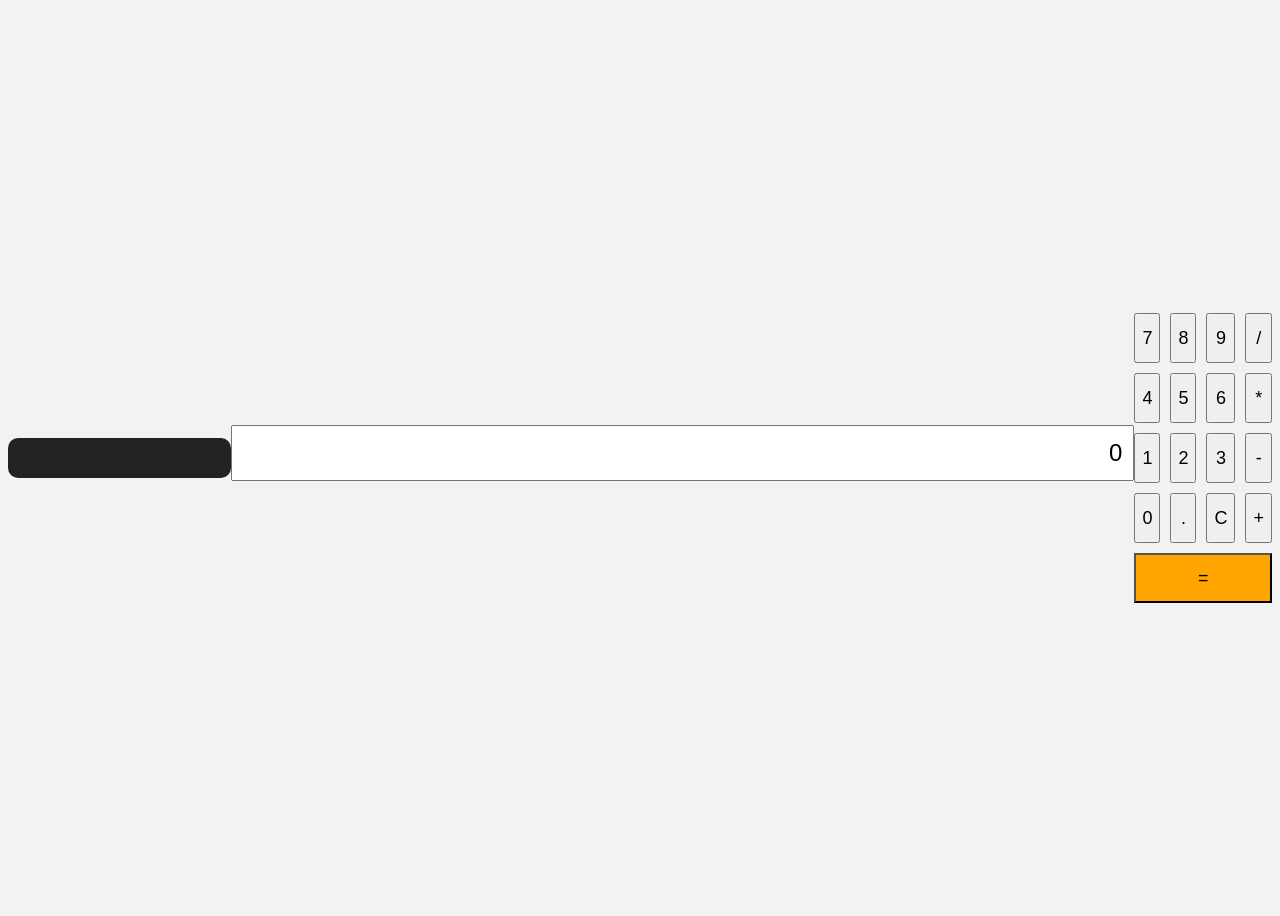
<file: calculator/index.html>
<!DOCTYPE html>
<html lang="ru">
<head>
    <meta charset="UTF-8">
    <meta name="viewport" content="width=device-width, initial-scale=1.0">
    <title>Калькулятор</title>
    <link rel="stylesheet" href="style.css" />
</head>
<body>
    <div class ="calculator"></div>
    <input type ="text" id="display" readonly />
   <div class="buttons">
        <button>7</button>
        <button>8</button>
        <button>9</button>
        <button>/</button>

        <button>4</button>
        <button>5</button>
        <button>6</button>
        <button>*</button>

        <button>1</button>
        <button>2</button>
        <button>3</button>
        <button>-</button>

        <button>0</button>
        <button>.</button>
        <button id="clear">C</button>
    <button>+</button>

    <button class="equal">=</button>
  </div>
</div>
    </div>
    <script type="module" src="main.js"></script>
</body>
</html>
</file>
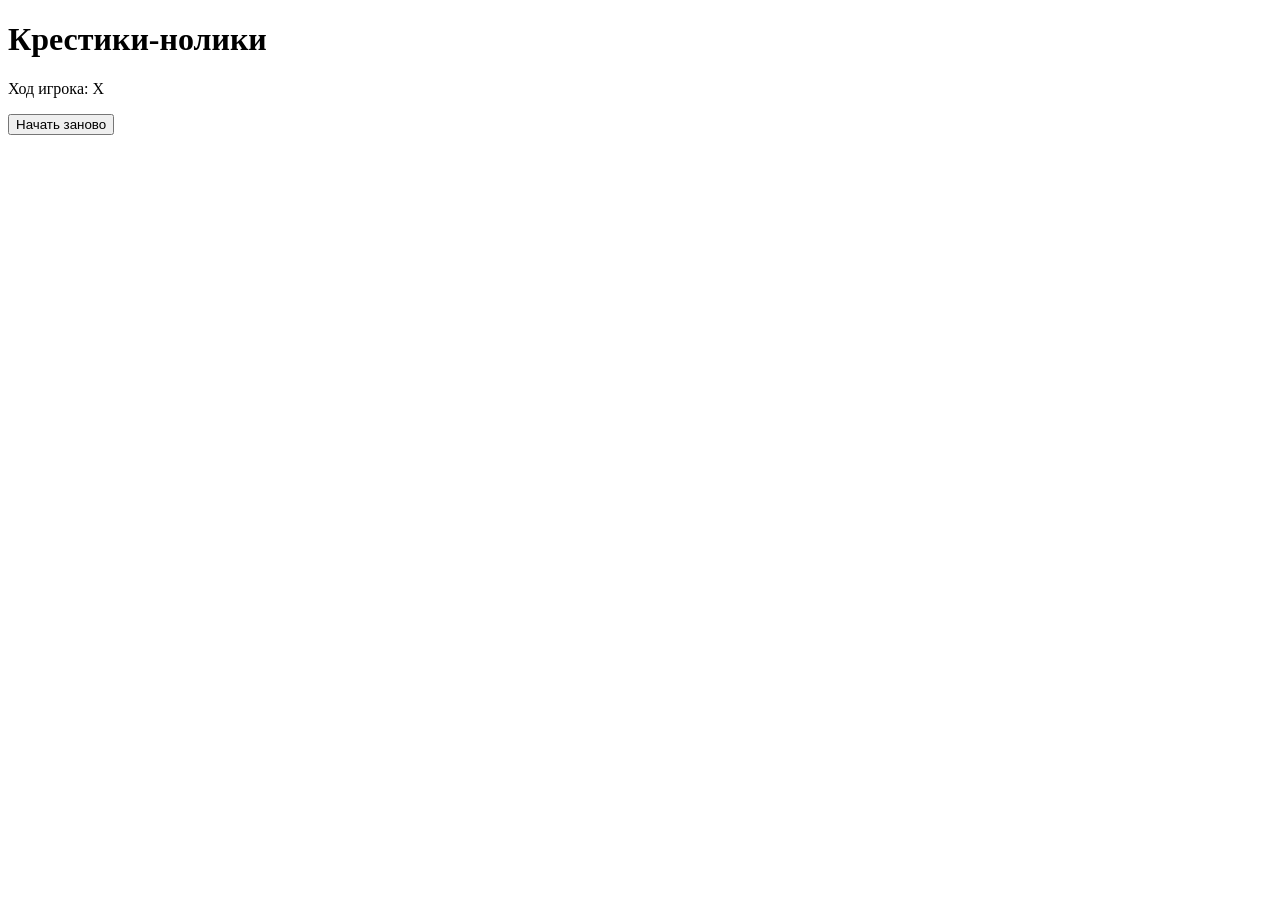
<file: tic-tac-toe/index.html>
<!DOCTYPE html>
<html lang="ru">
<head>
    <meta charset="UTF-8">
    <meta name="viewport" content="width=device-width, initial-scale=1.0">
    <title>Крестики-нолики</title>
</head>
<body>
   <h1>Крестики-нолики</h1>
   <p id ="status">Ход игрока: X</p>
   <div class="board"></div>
    <div class ="cell" data-index="0"></div>
    <div class ="cell" data-index="1"></div>
    <div class ="cell" data-index="2"></div>

    <div class ="cell" data-index="3"></div>
    <div class ="cell" data-index="4"></div>
    <div class ="cell" data-index="5"></div>

    <div class ="cell" data-index="6"></div>
    <div class ="cell" data-index="7"></div>
    <div class ="cell" data-index="8"></div>
    </div>
   <button id="restart">Начать заново</button> 
</body>
</html>
</file>
<file: calculator/style.css>
body {
    font-family: Arial, sans-serif;
    background: #f2f2f2;
    display: flex;
    justify-content: center;
    align-items: center;
    height: 100vh;
}

.calculator {
    background: #222;
    padding: 20px;
    border-radius: 10px;
    width: 260px;
}

#display {
    width: 100%;
    height: 50px;
    font-size: 24px;
    margin-bottom: 10px;
    text-align: right;
    padding-right: 10px;
}

.buttons {
    display: grid;
    grid-template-columns: repeat(4, 1fr);
    gap: 10px;
}

button {
    height: 50px;
    font-size: 18px;
    cursor: pointer;
}

.equal {
    grid-column: span 4;
    background: orange;
}
</file>
